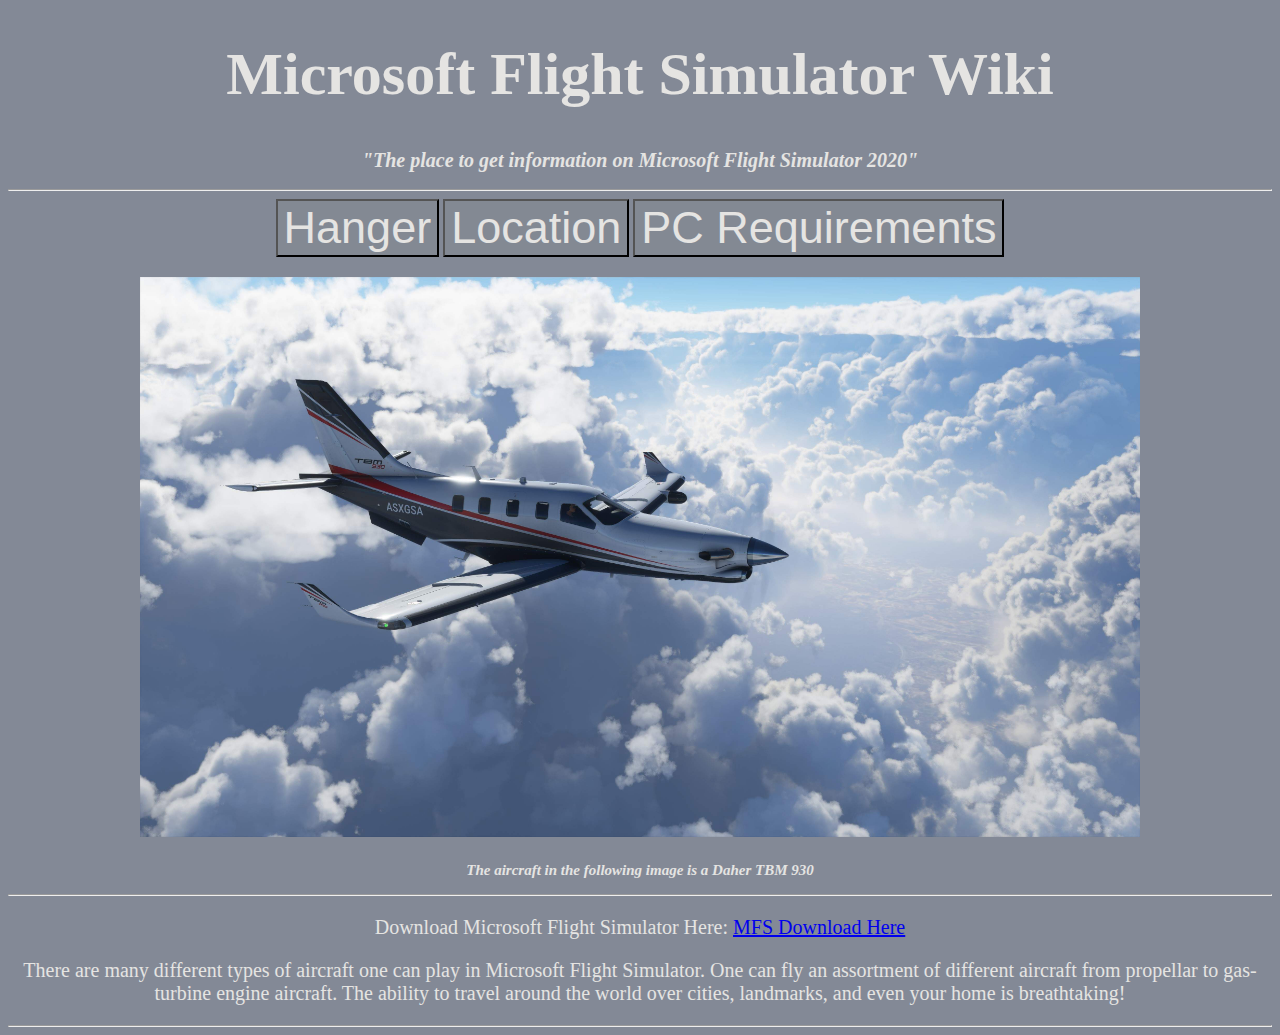
<file: index.html>
<!--
    File: index.html
    GUI Assignment: Creating Your First Webpage
    Raj Vekeria, UMass Lowell Computer Science, rvekeria@cs.uml.edu
    Copyright (c) 2021 by Raj. All rights reserved. May be freely copied or
    excepted for educational purposes with credit to the author.
    updated by RV on September 16, 2021 at 9:20 AM
    
    The purpose of this page is to serve as the home/hub for all other web pages
    
    Reference Links:
    https://www.w3schools.com/html/html_links.asp
    https://www.w3schools.com/html/html_forms.asp
    https://www.w3schools.com/tags/att_button_form.asp
    
-->
<!DOCTYPE html>
<html lang="en">
    <head>
        <meta charset="utf-8">
        <title>MFS Wiki</title>
        <link rel="stylesheet" type="text/css"
         href="css/style.css">
    </head>
    <body>
        <h1>Microsoft Flight Simulator Wiki</h1>
        <h2>"The place to get information on Microsoft Flight Simulator 2020"</h2>
        <hr />

        <form style="display:inline" action="hw1_rvekeria_hanger.html" method="get"><button>Hanger</button></form>
        <form style="display:inline" action="hw1_rvekeria_locations.html" method="get"><button>Location</button></form>
        <form style="display:inline" action="hw1_rvekeria_specs.html" method="get"><button>PC Requirements</button></form> 

	<!-- Image Source: https://www.daher.com/en/dahers-tbm-930-very-fast-turboprop-spreads-its-wings-in-the-microsoft-flight-simulators-latest-version/ -->
        <p><img src ="images/mfs2020ss.jpg" alt="A Microsoft Flight Simulator Screen Shot" title="MFS2020"/>
	    <h3>The aircraft in the following image is a Daher TBM 930</h3>
        <hr />
        <!--Sends the user to the purchase page of mfs on the microsoft xbox store-->
        <p>Download Microsoft Flight Simulator Here: <a href="https://www.xbox.com/en-US/games/microsoft-flight-simulator?&ef_id=Cj0KCQjwm9yJBhDTARIsABKIcGZF9XEn8N30rZvSAqY_4YRx1qsz1F5d8va2ely3h16FMPuTs40Q7MMaAglqEALw_wcB:G:s&OCID=AID2200843_SEM_Cj0KCQjwm9yJBhDTARIsABKIcGZF9XEn8N30rZvSAqY_4YRx1qsz1F5d8va2ely3h16FMPuTs40Q7MMaAglqEALw_wcB:G:s&gclid=Cj0KCQjwm9yJBhDTARIsABKIcGZF9XEn8N30rZvSAqY_4YRx1qsz1F5d8va2ely3h16FMPuTs40Q7MMaAglqEALw_wcB">MFS Download Here</a></p>
        <p>There are many different types of aircraft one can play in Microsoft Flight Simulator. One can fly an assortment of different
         aircraft from propellar to gas-turbine engine aircraft. The ability to travel around the world over cities, landmarks, and even
         your home is breathtaking! </p>
        <hr />

    </body> 
</html>
</file>
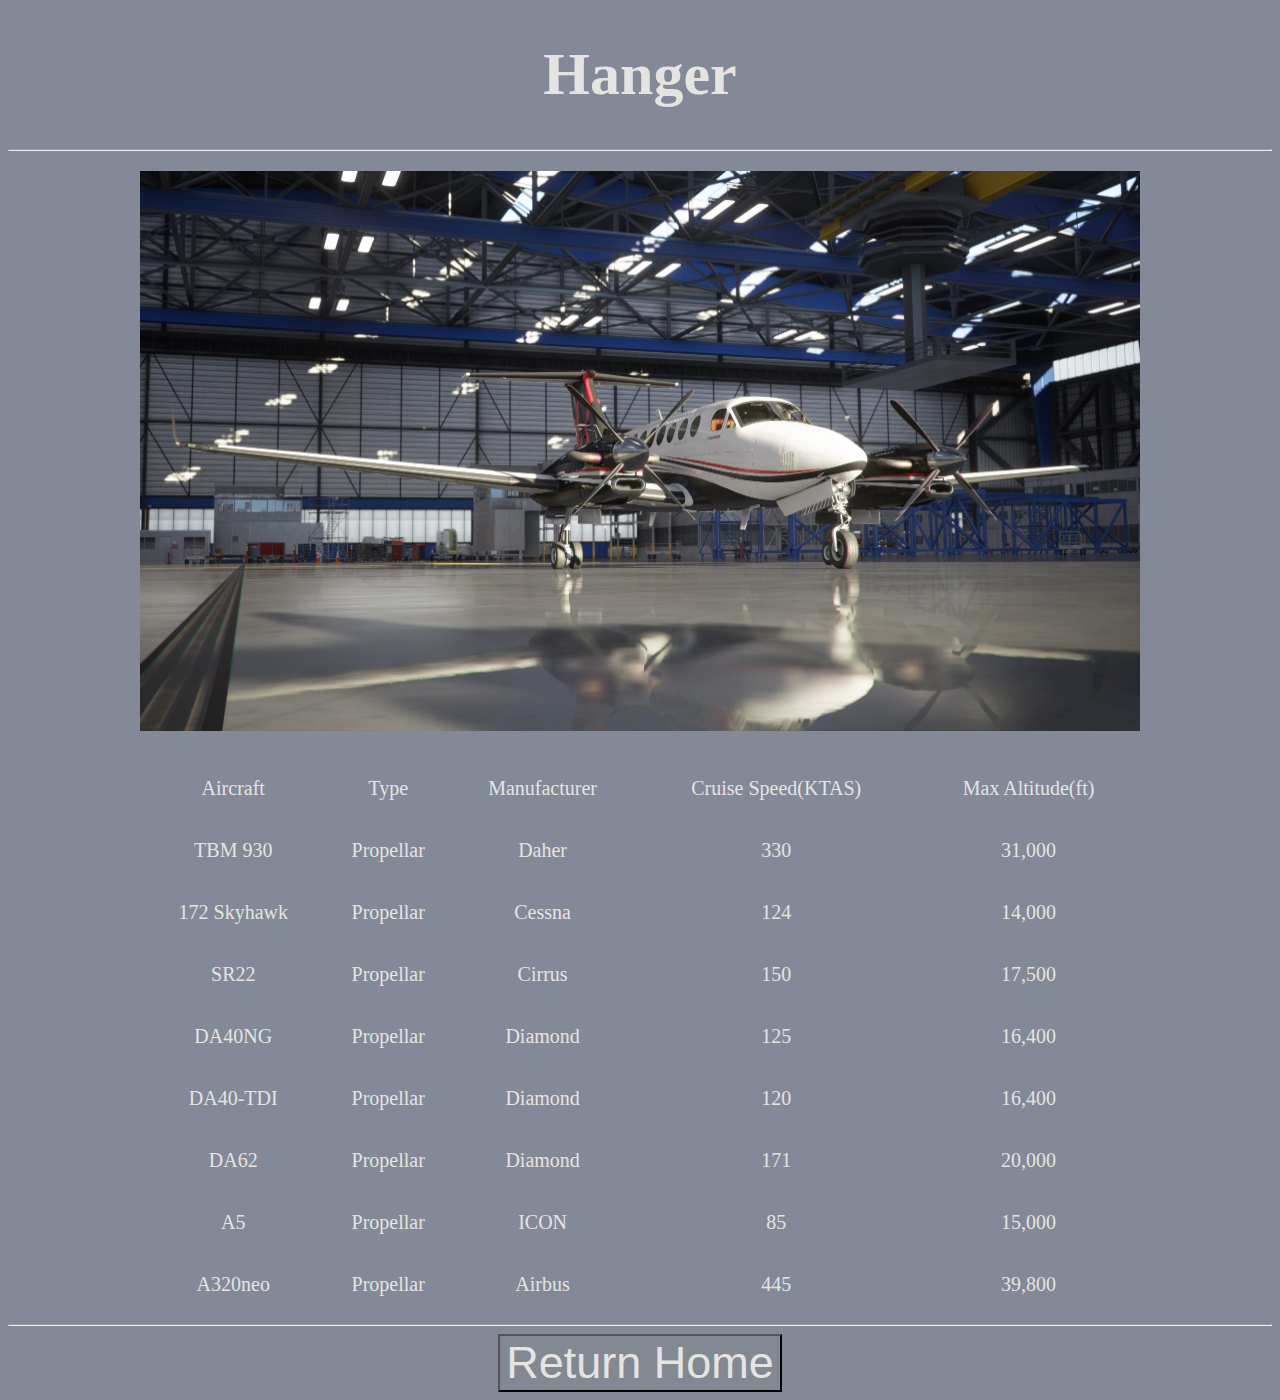
<file: hw1_rvekeria_hanger.html>
<!--
    File: hw1_rvekeria_hanger
    GUI Assignment: Creating First Web Page
    Raj Vekeria, UMass Lowell Computer Science, rvekeria@cs.uml.edu
    Copyright (c) 2021 by Raj. All rights reserved. May be freely copied or
    excerpted for educational purposes with credit to the author.
    updated by RV on September 16, 2021 at 9:27 AM

    This purpose of this page is to display planes and their characteristics in tabular form

    Helpful Links:
    https://www.w3schools.com/html/html_tables.asp 
-->
<!DOCTYPE html>
<html lang="en">
    <head>
        <meta charset="utf-8">
        <title>MFS Wiki</title>
        <link rel="stylesheet" type="text/css" href="css/style.css">
    </head>
    <body>
        <h1>Hanger</h1>
        <hr />
	<!-- Image Source: https://www.thresholdx.net/news/pccmfs -->
        <p><img src ="images/mfshanger.jpg" alt="Hanger Screen Shot" title="MFS Hanger" width="1000" height="560" />
	<!-- Source for Plane Specifications: https://www.windowscentral.com/list-microsoft-flight-simulator-planes -->
        <table>
            <tr> 
                <td>Aircraft</td>
                <td>Type</td>
                <td>Manufacturer</td>
                <td>Cruise Speed(KTAS)</td>
                <td>Max Altitude(ft)</td>
            </tr>
            <tr>
                <td>TBM 930</td>
                <td>Propellar</td>
                <td>Daher</td>
                <td>330</td>
                <td>31,000</td>
            </tr>
            <tr>
                <td>172 Skyhawk</td>
                <td>Propellar</td>
                <td>Cessna</td>
                <td>124</td>
                <td>14,000</td>
            </tr>
            <tr>
                <td>SR22</td>
                <td>Propellar</td>
                <td>Cirrus</td>
                <td>150</td>
                <td>17,500</td>
            </tr>
            <tr>
                <td>DA40NG</td>
                <td>Propellar</td>
                <td>Diamond</td>
                <td>125</td>
                <td>16,400</td>
            </tr>
            <tr>
                <td>DA40-TDI</td>
                <td>Propellar</td>
                <td>Diamond</td>
                <td>120</td>
                <td>16,400</td>
            </tr>
            <tr>
                <td>DA62</td>
                <td>Propellar</td>
                <td>Diamond</td>
                <td>171</td>
                <td>20,000</td>
            </tr>
            <tr>
                <td>A5</td>
                <td>Propellar</td>
                <td>ICON</td>
                <td>85</td>
                <td>15,000</td>
            </tr>
            <tr>
                <td>A320neo</td>
                <td>Propellar</td>
                <td>Airbus</td>
                <td>445</td>
                <td>39,800</td>
            </tr>
        </table> 
        <hr />        
        <form style="display:inline" action="index.html" method="get"><button>Return Home</button></form>
    </body>
</html>
</file>
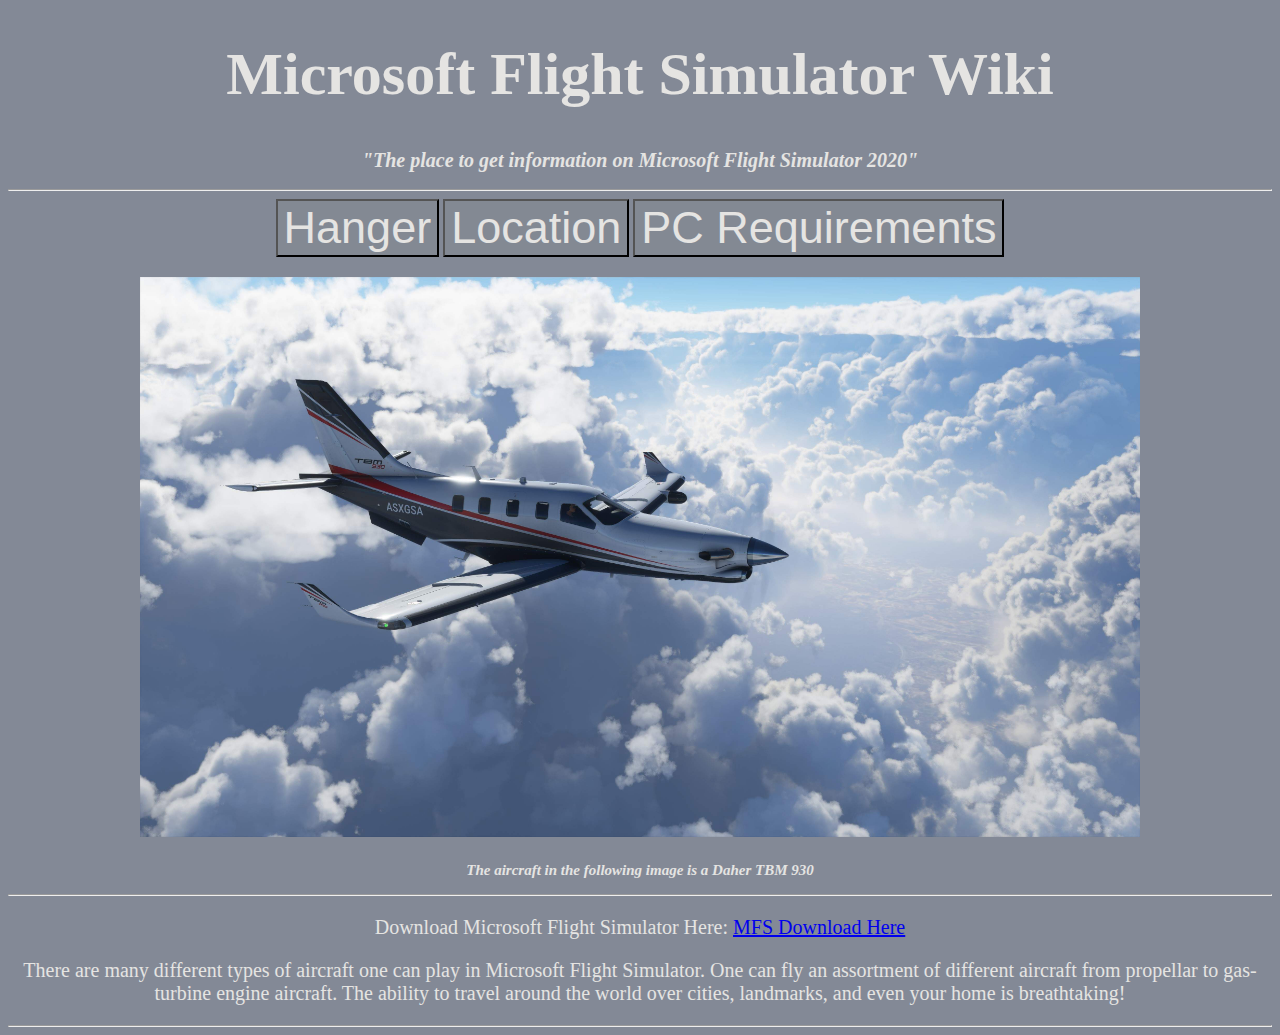
<file: hw1_rvekeria_home.html>
<!--
    Author: Raj Vekeria
    The purpose of this page is to serve as the home/hub for all other web pages
    Helpful Links:
    https://www.w3schools.com/html/html_links.asp
    https://www.w3schools.com/html/html_forms.asp
    https://www.w3schools.com/tags/att_button_form.asp
    
-->
<!DOCTYPE html>
<html lang="en">
    <head>
        <meta charset="utf-8">
        <title>MFS Wiki</title>
        <link rel="stylesheet" type="text/css"
         href="css/style.css">
    </head>
    <body>
        <h1>Microsoft Flight Simulator Wiki</h1>
        <h2>"The place to get information on Microsoft Flight Simulator 2020"</h2>
        <hr />

        <form style="display:inline" action="hw1_rvekeria_hanger.html" method="get"><button>Hanger</button></form>
        <form style="display:inline" action="hw1_rvekeria_locations.html" method="get"><button>Location</button></form>
        <form style="display:inline" action="hw1_rvekeria_specs.html" method="get"><button>PC Requirements</button></form> 

        <p><img src ="images/mfs2020ss.jpg" alt="A Microsoft Flight Simulator Screen Shot" title="MFS2020"/>
	    <h3>The aircraft in the following image is a Daher TBM 930</h3>
        <hr />
        <!--Sends the user to the purchase page of mfs on the microsoft xbox store-->
        <p>Download Microsoft Flight Simulator Here: <a href="https://www.xbox.com/en-US/games/microsoft-flight-simulator?&ef_id=Cj0KCQjwm9yJBhDTARIsABKIcGZF9XEn8N30rZvSAqY_4YRx1qsz1F5d8va2ely3h16FMPuTs40Q7MMaAglqEALw_wcB:G:s&OCID=AID2200843_SEM_Cj0KCQjwm9yJBhDTARIsABKIcGZF9XEn8N30rZvSAqY_4YRx1qsz1F5d8va2ely3h16FMPuTs40Q7MMaAglqEALw_wcB:G:s&gclid=Cj0KCQjwm9yJBhDTARIsABKIcGZF9XEn8N30rZvSAqY_4YRx1qsz1F5d8va2ely3h16FMPuTs40Q7MMaAglqEALw_wcB">MFS Download Here</a></p>
        <p>There are many different types of aircraft one can play in Microsoft Flight Simulator. One can fly an assortment of different
         aircraft from propellar to gas-turbine engine aircraft. The ability to travel around the world over cities, landmarks, and even
         your home is breathtaking! </p>
        <hr />

    </body> 
</html>
</file>
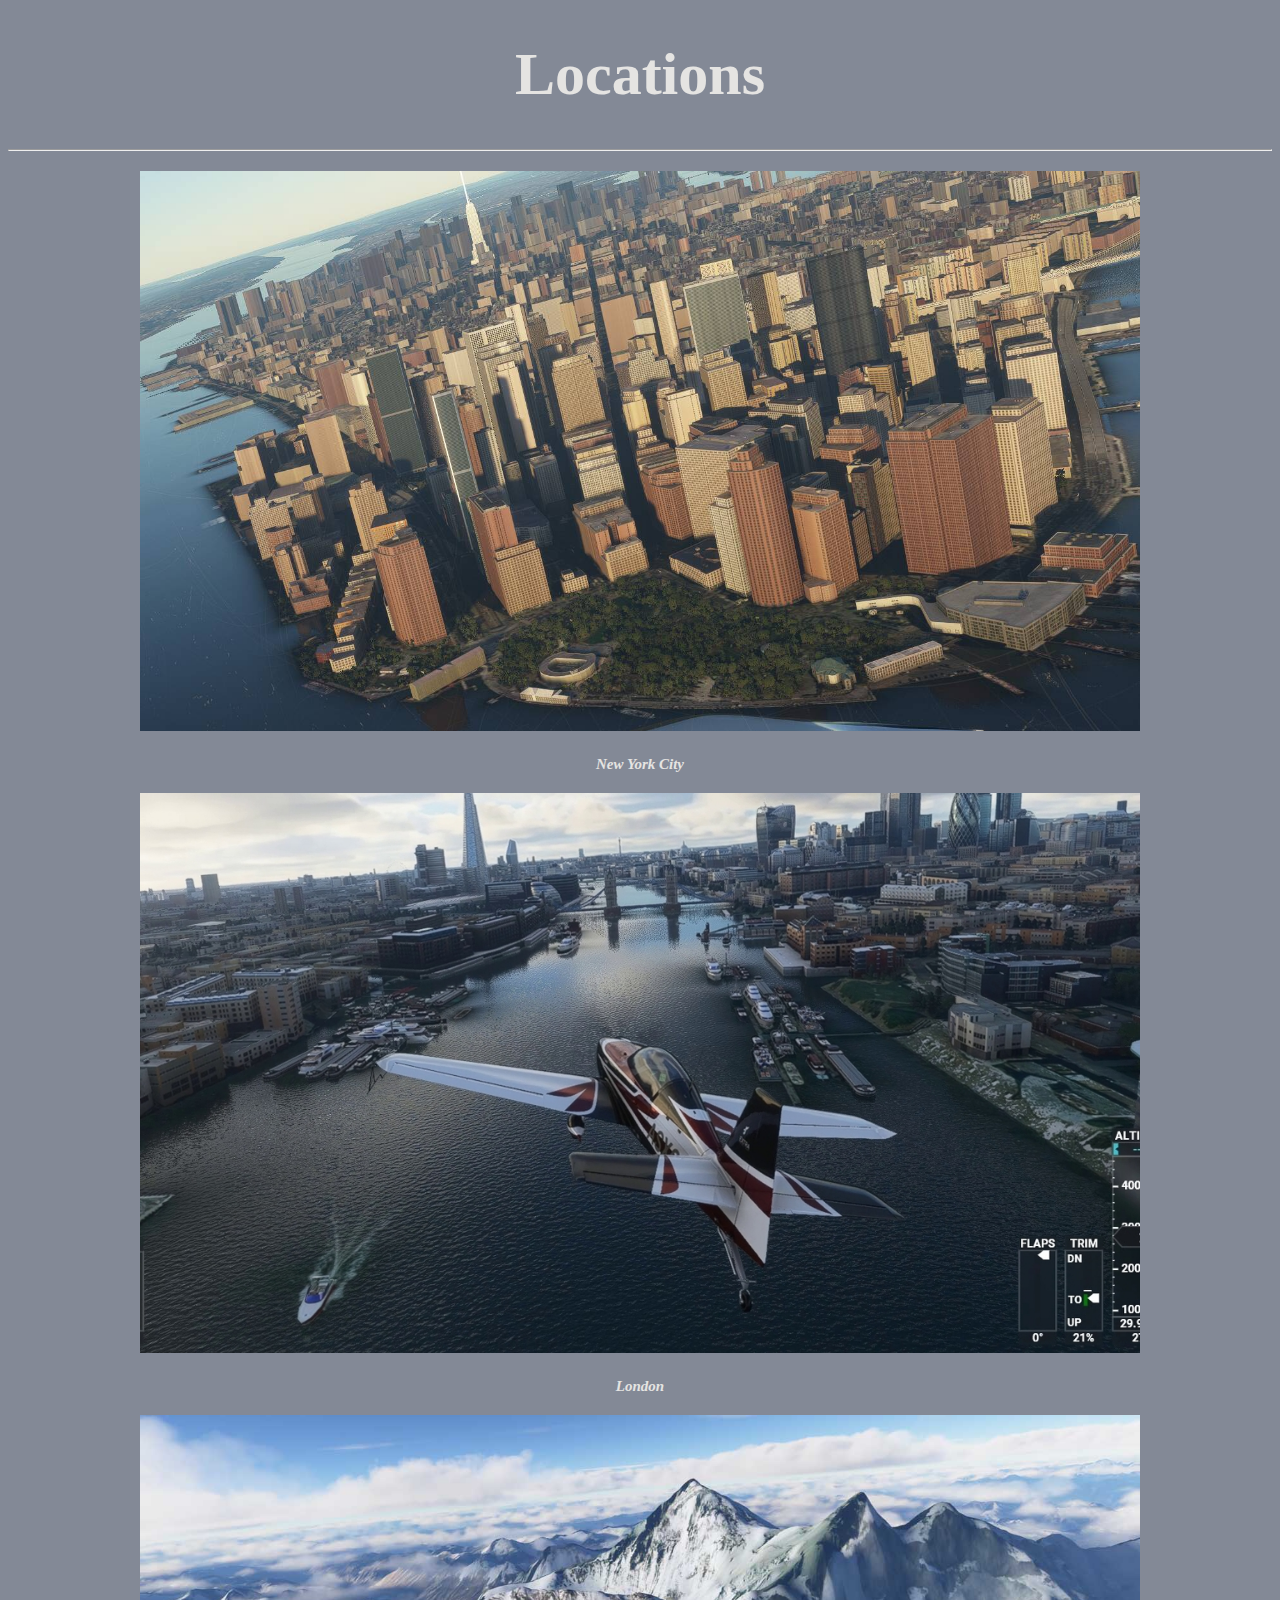
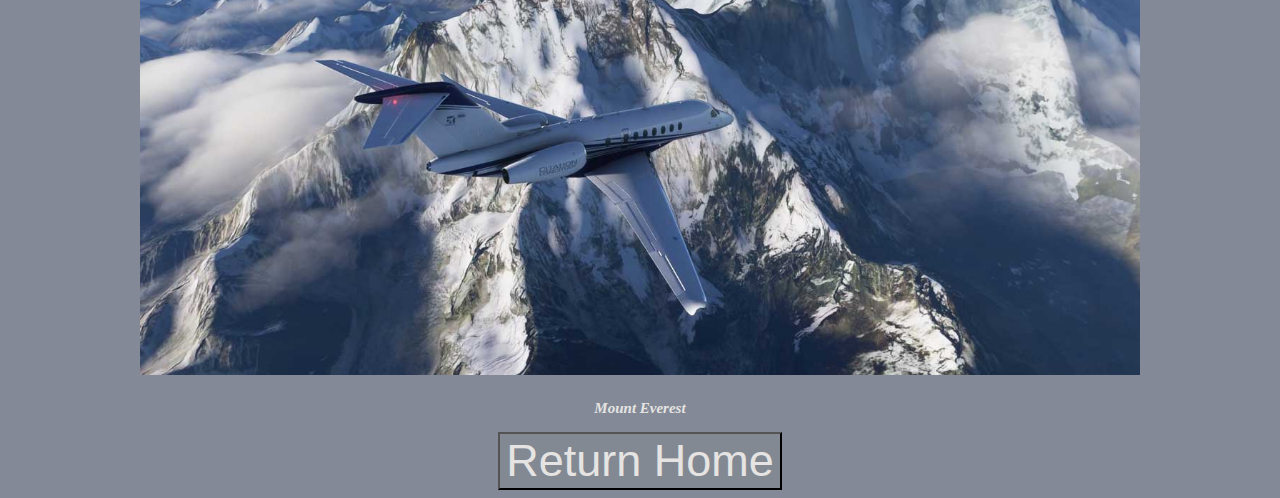
<file: hw1_rvekeria_locations.html>
<!--
    File: hw1_rvekeria_locations
    GUI Assignment: Creating First Web Page
    Raj Vekeria, UMass Lowell Computer Science, rvekeria@cs.uml.edu
    Copyright (c) 2021 by Raj. All rights reserved. May be freely copied or
    excerpted for educational purposes with credit to the author.
    updated by RV on September 16, 2021 at 9:26 AM

    The purpose of this page is to display images of locations that one can vist in microsoft flight simulator
-->
<!DOCTYPE html>
<html lang="en">
    <head>
        <meta charset="utf-8">
        <title>MFS Wiki</title>
        <link rel="stylesheet" type="text/css" href="css/style.css">
    </head>
    <body>
        <h1>Locations</h1>
        <hr /> 
        <!-- Image Source: https://forums.flightsimulator.com/t/manhattan-new-york-mod/338243 -->
        <p><img src ="images/mfsny.jpg" alt="A Screen Shot of New York City" title="MFSNewYork" />
        <h3>New York City</h3>
        <!-- Image Source: https://www.eurogamer.net/articles/2021-02-22-microsoft-flight-simulators-uk-update-proves-theres-no-place-like-home -->
        <p><img src ="images/mfslondon.jpg" alt="A Screen Shot of London" title="MFSLondon" />
        <h3>London</h3>
        <!-- Image Source: https://press-start.com.au/reviews/pc-reviews/2020/08/17/microsoft-flight-simulator-review-exactly-what-i-needed/ -->
        <p><img src ="images/mfshim.jpg" alt="A Screen Shot of Mount Everest" title="MFSEverest" />
        <h3>Mount Everest</h3>
        <form style="display:inline" action="index.html" method="get"><button>Return Home</button></form>
    </body>
</html>
</file>
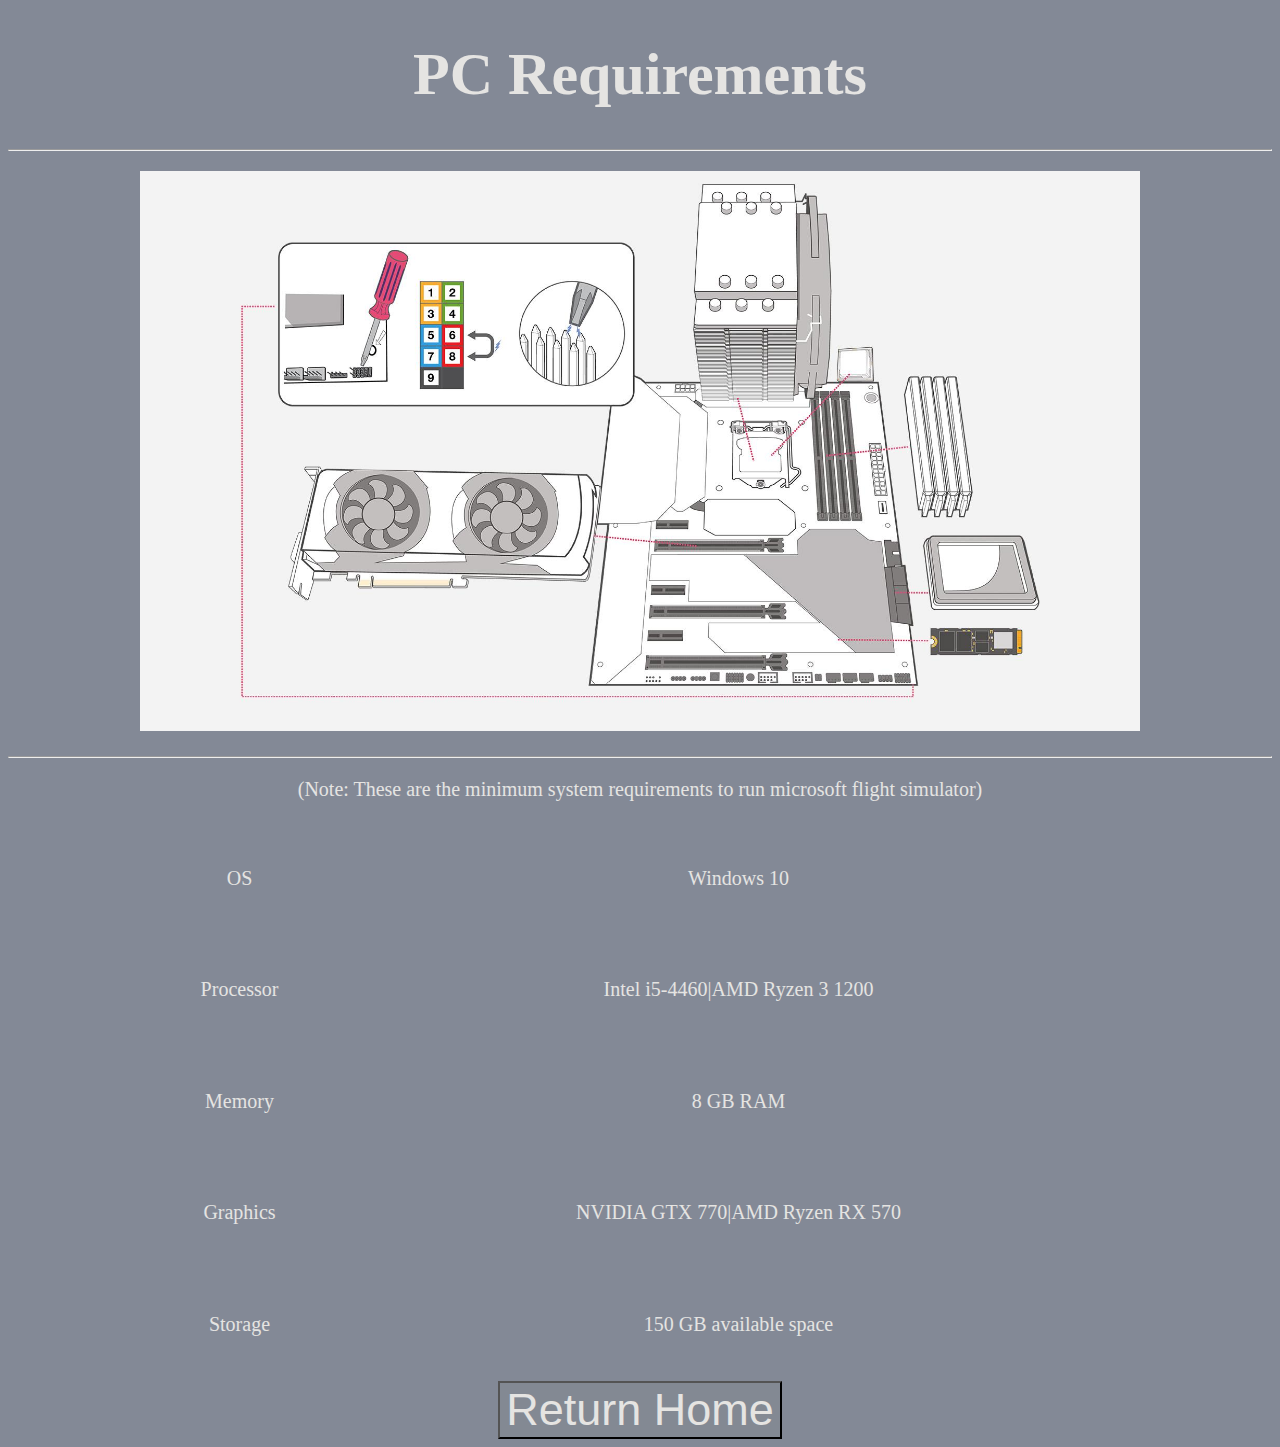
<file: hw1_rvekeria_specs.html>
<!--
    File: hw1_rvekeria_specs
    GUI Assignment: Creating Your First Web Page
    Raj Vekeria, UMass Lowell Computer Science, rvekeria@cs.uml.edu
    Copyright (c) 2021 by Raj. All rights reserved. May be freely copied or
    excerpted for educational purposed with credit to the author.
    updated by RV on September 16, 2021 at 9:22 AM	

    The purpose of this page is to list the minimum pc system requirements to run microsoft flight simulator

    Helpful Links:
    https://www.w3schools.com/html/html_tables.asp
-->
<!DOCTYPE html>
<html lang="en">
    <head>
        <meta charset="utf-8">
        <title>MFS Wiki</title>
        <link rel="stylesheet" type="text/css"
         href="css/style.css">
    </head>
    <body>
        <h1>PC Requirements</h1>
        <hr />
        <!-- Image Source: https://www.intel.com/content/www/us/en/gaming/resources/how-to-build-a-gaming-pc.html -->
        <p><img src ="images/mfspcparts.jpg" alt="A Diagram of PC Parts" title="PCParts" />
        <hr />
        <p>(Note: These are the minimum system requirements to run microsoft flight simulator)</p>
        <!-- Source for Specs: https://store.steampowered.com/app/1250410/Microsoft_Flight_Simulator/#:~:text=System%20Requirements&text=Processor%3A%20Intel%20i5%2D4460%20%7C,DirectX%3A%20Version%2011 -->
        <table>
            <tr> 
                <td>OS</td>
                <td>Windows 10</td>
            </tr>
            <tr>
                <td>Processor</td>
                <td>Intel i5-4460|AMD Ryzen 3 1200</td>
            </tr>
            <tr>
                <td>Memory</td>
                <td>8 GB RAM</td>
            </tr>
            <tr>
                <td>Graphics</td>
                <td>NVIDIA GTX 770|AMD Ryzen RX 570</td>
            </tr>
            <tr>
                <td>Storage</td>
                <td>150 GB available space</td>
            </tr>
        </table>
        <form style="display:inline" action="index.html" method="get"><button>Return Home</button></form>
    </body> 
</html>
</file>
<file: css/style.css>
/*
    File: style.css
    GUI Assignment: Creating First Web Page
    Raj Vekeria, UMass Lowell Computer Science, rvekeria@cs.uml.edu
    Copyright (c) 2021 by Raj. All rights reserved. May be freely copied or
    excerpted for educational purposes with credit to the author.
    updated by RV on September 16, 2021 at 9:28 AM

    The purpose of this file is to style the elements of the webpages

    Helpful Links:
    https://www.w3schools.com/css/css_table.asp
    https://www.granneman.com/webdev/coding/css/centertables
    https://www.w3schools.com/cssref/pr_text_text-align.ASP
    https://www.w3schools.com/cssref/pr_font_font-family.asp
*/
body{
    background-color:#838996;
    text-align: center;
}
h1{
    font-family:Tahoma;
    font-size:60px;
    color:#E5E4E2;
    text-align: center;
}
h2{
    font-family:Tahoma;
    font-style:italic;
    font-size:20px;
    color:#E5E4E2;
    text-align: center;
}
h3{
    font-family:Tahoma;
    font-style:italic;
    font-size:15px;
    color:#E5E4E2; 
    text-align: center;
}
p{
    font-family:Tahoma;
    font-size:20px;
    color:#E5E4E2;
    text-align: center;
}
img{
    width:1000px;
    height:560px;
    text-align: center;
}
button {
	font-size: 45px;
    color:#E5E4E2;
    background-color:#838993;
    text-align: center;
}
table {
    margin: auto;
    width:1000px;
    height:560px;
    font-family:Tahoma;
    color:#E5E4E2;
    font-size:20px;
}
tr {
    text-align: center;
}
td {
    text-align: center;
}

form {
    display: inline-block;
}
</file>
